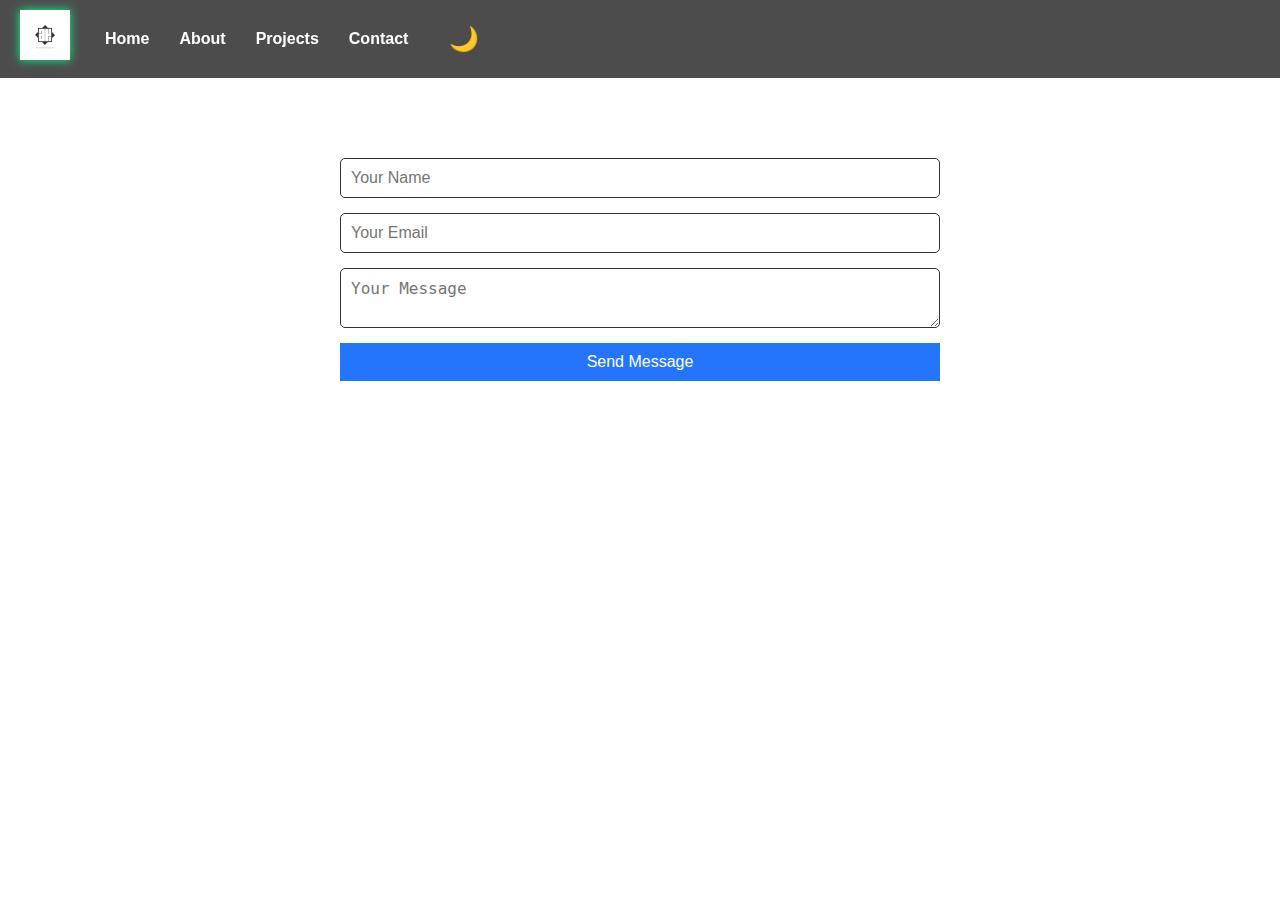
<file: contact.html>
<!DOCTYPE html>
<html lang="en">
<head>
  <meta charset="UTF-8">
  <meta name="viewport" content="width=device-width, initial-scale=1.0">
  <title>Contact Me</title>
  <link rel="stylesheet" href="styles/style.css">
  <link rel="stylesheet" href="styles/contact.css">
  <link rel="stylesheet" href="styles/home.css">
</head>
<body>
  <header>
    <div class="logo">
      <a href="index.html">
        <img src="assets/images/logo.png" alt="Your Logo">
      </a>
    </div>
    <nav>
      <ul>
        <li><a href="index.html">Home</a></li>
        <li><a href="about.html">About</a></li>
        <li><a href="projects.html">Projects</a></li>
        <li><a href="contact.html">Contact</a></li>
      </ul>
    </nav>
    <button id="theme-toggle">🌙</button> <!-- Theme toggle button -->
  </header>
  <section class="contact">
    <h2>Contact Me</h2>
    <form>
      <input type="text" placeholder="Your Name" required>
      <input type="email" placeholder="Your Email" required>
      <textarea placeholder="Your Message" required></textarea>
      <button type="submit">Send Message</button>
    </form>
  </section>
  <script src="scripts/main.js"></script>
  <script src="scripts/contact.js"></script>
  <script src="scripts/theme.js"></script>
</body>
</html>
</file>
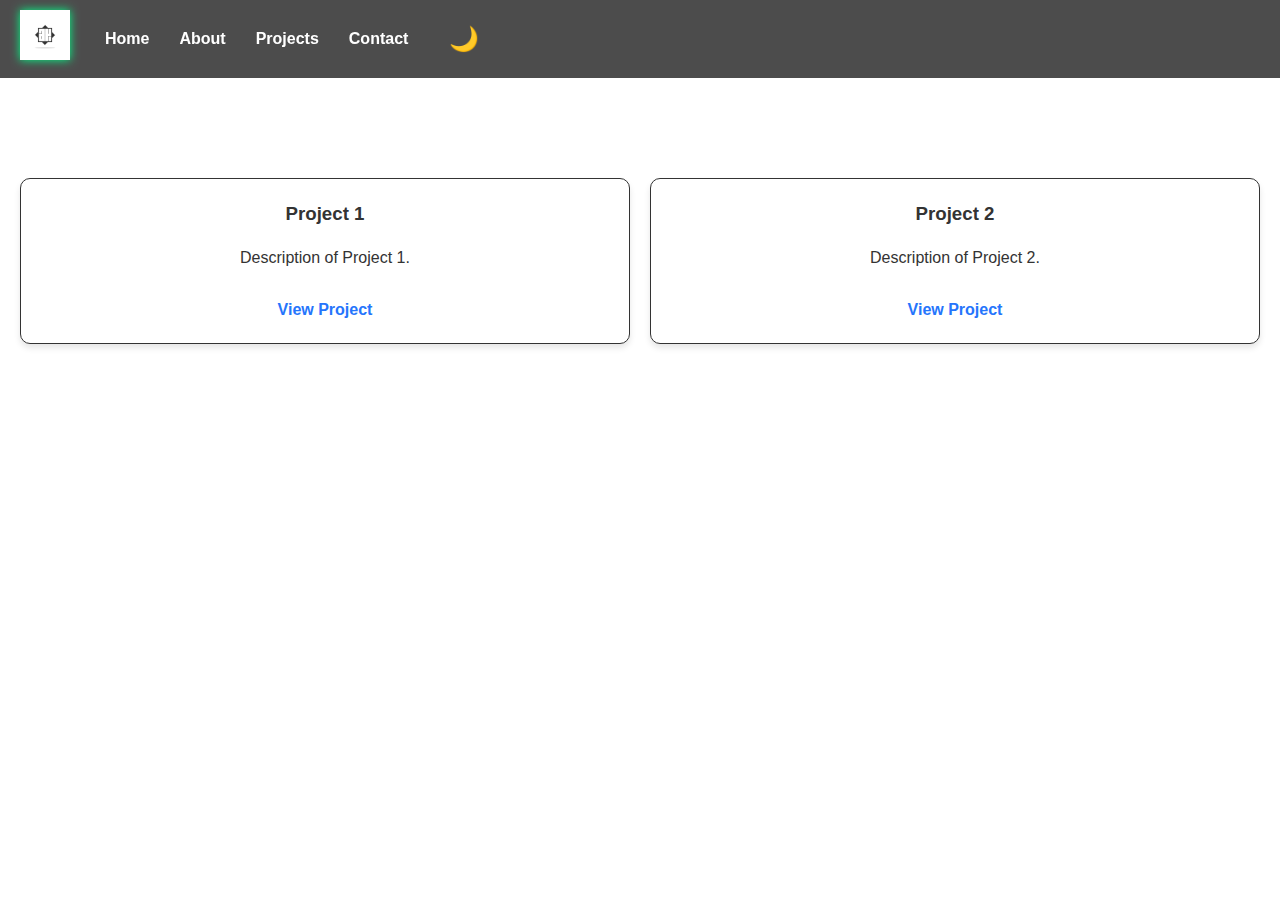
<file: projects.html>
<!DOCTYPE html>
<html lang="en">
<head>
  <meta charset="UTF-8">
  <meta name="viewport" content="width=device-width, initial-scale=1.0">
  <title>Projects</title>
  <link rel="stylesheet" href="styles/style.css">
  <link rel="stylesheet" href="styles/projects.css">
  <link rel="stylesheet" href="styles/home.css">
</head>
<body>
  <header>
    <div class="logo">
      <a href="index.html">
        <img src="assets/images/logo.png" alt="Your Logo">
      </a>
    </div>
    <nav>
      <ul>
        <li><a href="index.html">Home</a></li>
        <li><a href="about.html">About</a></li>
        <li><a href="projects.html">Projects</a></li>
        <li><a href="contact.html">Contact</a></li>
      </ul>
    </nav>
    <button id="theme-toggle">🌙</button> <!-- Theme toggle button -->
  </header>
  <section class="projects">
    <h2>My Projects</h2>
    <div class="project-grid">
      <div class="project-card">
        <h3>Project 1</h3>
        <p>Description of Project 1.</p>
        <a href="#">View Project</a>
      </div>
      <div class="project-card">
        <h3>Project 2</h3>
        <p>Description of Project 2.</p>
        <a href="#">View Project</a>
      </div>
    </div>
  </section>
  <script src="scripts/main.js"></script>
  <script src="scripts/projects.js"></script>
  <script src="scripts/theme.js"></script>
</body>
</html>
</file>
<file: styles/style.css>
/* Global Styles */
body {
    margin: 0;
    font-family: Arial, sans-serif;
    line-height: 1.6;
  }
  
  header {
    background: #333;
    color: white;
    padding: 10px 0;
  }
  
  nav ul {
    list-style: none;
    display: flex;
    justify-content: center;
    padding: 0;
  }
  
  nav ul li {
    margin: 0 15px;
  }
  
  nav ul li a {
    color: white;
    text-decoration: none;
    font-weight: bold;
  }
  
  section {
    padding: 50px 20px;
    text-align: center;
  }
  
  h1, h2, h3 {
    margin: 0;
  }

  :root {
    /* Light Theme */
    --background-color: #ffffff;
    --text-color: #333333;
    --header-background: rgba(0, 0, 0, 0.7);
    --header-text-color: #ffffff;
    --link-color: #00ff88;
    --button-background: #00ff88;
    --button-text-color: #000000;
  }
  
  [data-theme="dark"] {
    /* Dark Theme */
    --background-color: #333333;
    --text-color: #ffffff;
    --header-background: rgba(255, 255, 255, 0.1);
    --header-text-color: #ffffff;
    --link-color: #00cc66;
    --button-background: #00cc66;
    --button-text-color: #ffffff;
  }
  
  /* Apply CSS Variables to All Components */
  body {
    background-color: var(--background-color);
    color: var(--text-color);
  }
  
  header {
    background: var(--header-background);
  }
  
  nav ul li a {
    color: var(--header-text-color);
  }
  
  nav ul li a:hover {
    color: var(--link-color);
  }
  
  .cta-button {
    background: var(--button-background);
    color: var(--button-text-color);
  }
</file>
<file: styles/contact.css>
/* Contact Page Styles */
.contact {
  padding: 120px 20px 100px;
  }
  
  .contact form {
    max-width: 600px;
    margin: 0 auto;
    display: flex;
    flex-direction: column;
    gap: 15px;
  }
  
  .contact input, .contact textarea {
    padding: 10px;
    font-size: 1rem;
    border: 1px solid #ccc;
    border-radius: 5px;
  }
  
  .contact button {
    padding: 10px 20px;
    font-size: 1rem;
    background: #2575fc;
    border: none;
    color: white;
    cursor: pointer;
    transition: background 0.3s;
  }
  
  .contact button:hover {
    background: #1a5bbf;
  }

  .contact form input,
.contact form textarea {
  background-color: var(--background-color);
  color: var(--text-color);
  border: 1px solid var(--text-color);
}
</file>
<file: styles/home.css>
/* Homepage Styles */
body {
    margin: 0;
    font-family: 'Poppins', sans-serif;
    color: white;
    overflow-x: hidden;
  }
  
  header {
    background: rgba(0, 0, 0, 0.7);
    padding: 20px 0;
    position: fixed;
    width: 100%;
    z-index: 1000;
  }
  
  nav ul {
    list-style: none;
    display: flex;
    justify-content: center;
    padding: 0;
    margin: 0;
  }
  
  nav ul li {
    margin: 0 20px;
  }
  
  nav ul li a {
    color: white;
    text-decoration: none;
    font-weight: 600;
    transition: color 0.3s ease;
  }
  
  nav ul li a:hover {
    color: #00ff88;
  }
  
  .hero {
    height: 100vh;
    display: flex;
    justify-content: center;
    align-items: center;
    background: linear-gradient(rgba(0, 0, 0, 0.7), rgba(0, 0, 0, 0.7)), url('../assets/images/code-bg.jpg');
    background-size: cover;
    background-position: center;
    animation: changeBackground 15s infinite;
    position: relative;
    overflow: hidden;
  }
  
  /* Brightness Overlay */
  .hero::before {
    content: "";
    position: absolute;
    top: 0;
    left: 0;
    width: 100%;
    height: 100%;
    background: radial-gradient(
      circle at var(--x) var(--y),
      rgba(255, 255, 255, 0.1),
      rgba(0, 0, 0, 0.8)
    );
    pointer-events: none;
    z-index: 1;
  }
  
  @keyframes changeBackground {
    0% { background-image: linear-gradient(rgba(0, 0, 0, 0.7), rgba(0, 0, 0, 0.7)), url('../assets/images/code-bg.jpg'); }
    33% { background-image: linear-gradient(rgba(0, 0, 0, 0.7), rgba(0, 0, 0, 0.7)), url('../assets/images/laptop-bg.jpg'); }
    66% { background-image: linear-gradient(rgba(0, 0, 0, 0.7), rgba(0, 0, 0, 0.7)), url('../assets/images/workspace-bg.jpg'); }
    100% { background-image: linear-gradient(rgba(0, 0, 0, 0.7), rgba(0, 0, 0, 0.7)), url('../assets/images/code-bg.jpg'); }
  }
  
  .hero-content {
    text-align: center;
  }
  
  .hero h1 {
    font-size: 4rem;
    margin: 0;
    animation: fadeIn 2s ease-in-out;
  }
  
  .hero .highlight {
    color: #00ff88;
  }
  
  .hero .tagline {
    font-size: 1.5rem;
    margin: 20px 0;
    animation: fadeIn 3s ease-in-out;
  }
  
  .cta-button {
    padding: 15px 30px;
    font-size: 1rem;
    background: #00ff88;
    border: none;
    color: black;
    cursor: pointer;
    transition: background 0.3s ease, transform 0.3s ease;
    animation: fadeIn 4s ease-in-out;
  }
  
  .cta-button:hover {
    background: #00cc66;
    transform: scale(1.1);
  }
  
  @keyframes fadeIn {
    from { opacity: 0; }
    to { opacity: 1; }
  }

  /* Header Styles */
header {
  background: rgba(0, 0, 0, 0.7);
  padding: 10px 20px;
  position: fixed;
  width: 100%;
  z-index: 1000;
  display: flex;
  align-items: center; /* Vertically center the logo and nav */
  justify-content: space-between; /* Space between logo and nav */
}
/* Header Styles */
header {
  background: rgba(0, 0, 0, 0.7);
  padding: 10px 20px;
  position: fixed;
  width: 100%;
  z-index: 1000;
  display: flex;
  align-items: center; /* Vertically center the logo and nav */
  justify-content: flex-start; /* Align items to the left */
}

/* Logo Styles */
.logo img {
  height: 30px; /* Small logo size (adjust as needed) */
  width: auto; /* Maintain aspect ratio */
  margin-right: 20px; /* Space between logo and nav */
  transition: transform 0.3s ease; /* Add a hover effect */
}

.logo img:hover {
  transform: scale(1.1); /* Slightly enlarge on hover */
}

/* Navigation Styles */
nav ul {
  list-style: none;
  display: flex;
  margin: 0;
  padding: 0;
}

nav ul li {
  margin: 0 15px;
}

nav ul li a {
  color: white;
  text-decoration: none;
  font-weight: 600;
  transition: color 0.3s ease;
}

nav ul li a:hover {
  color: #00ff88;
}

/* Floating Animation */
@keyframes float {
  0%, 100% { transform: translateY(0); }
  50% { transform: translateY(-10px); }
}

.logo img {
  height: 50px;
  width: auto;
  animation: float 3s ease-in-out infinite; /* Add floating animation */
  transition: transform 0.3s ease;
  filter: drop-shadow(0 0 5px #00ff88);
}

.logo img:hover {
  animation: none; /* Stop floating on hover */
  transform: scale(1.1);
}

/* Theme Toggle Button */
#theme-toggle {
  margin-left: 20px; /* Add some space between nav and toggle button */
  background: none;
  border: none;
  font-size: 1.5rem;
  cursor: pointer;
  color: var(--header-text-color);
  transition: color 0.3s ease;
}

#theme-toggle:hover {
  color: var(--link-color);
}

/* Scroll Indicator */
.scroll-indicator {
  position: absolute;
  bottom: 20px;
  left: 50%;
  transform: translateX(-50%);
  text-align: center;
  font-size: 0.9rem;
  color: #00ff88;
}

.arrow {
  width: 10px;
  height: 10px;
  border: 2px solid #00ff88;
  border-left: 0;
  border-top: 0;
  transform: rotate(45deg);
  margin: 5px auto;
  animation: bounce 2s infinite;
}

@keyframes bounce {
  0%, 20%, 50%, 80%, 100% { transform: translateY(0) rotate(45deg); }
  40% { transform: translateY(-10px) rotate(45deg); }
  60% { transform: translateY(-5px) rotate(45deg); }
}
</file>
<file: styles/projects.css>
/* Projects Page Styles */
.projects {
  padding: 120px 20px 100px;
  }
  
  .project-grid {
    display: grid;
    grid-template-columns: repeat(auto-fit, minmax(300px, 1fr));
    gap: 20px;
    margin-top: 20px;
  }
  
  .project-card {
    background: #f4f4f4;
    padding: 20px;
    border-radius: 10px;
    box-shadow: 0 4px 6px rgba(0, 0, 0, 0.1);
  }
  
  .project-card h3 {
    margin-bottom: 10px;
  }
  
  .project-card p {
    font-size: 1rem;
    line-height: 1.6;
  }
  
  .project-card a {
    display: inline-block;
    margin-top: 10px;
    color: #2575fc;
    text-decoration: none;
    font-weight: bold;
  }

  .project-card {
    background-color: var(--background-color);
    color: var(--text-color);
    border: 1px solid var(--text-color);
  }
</file>
